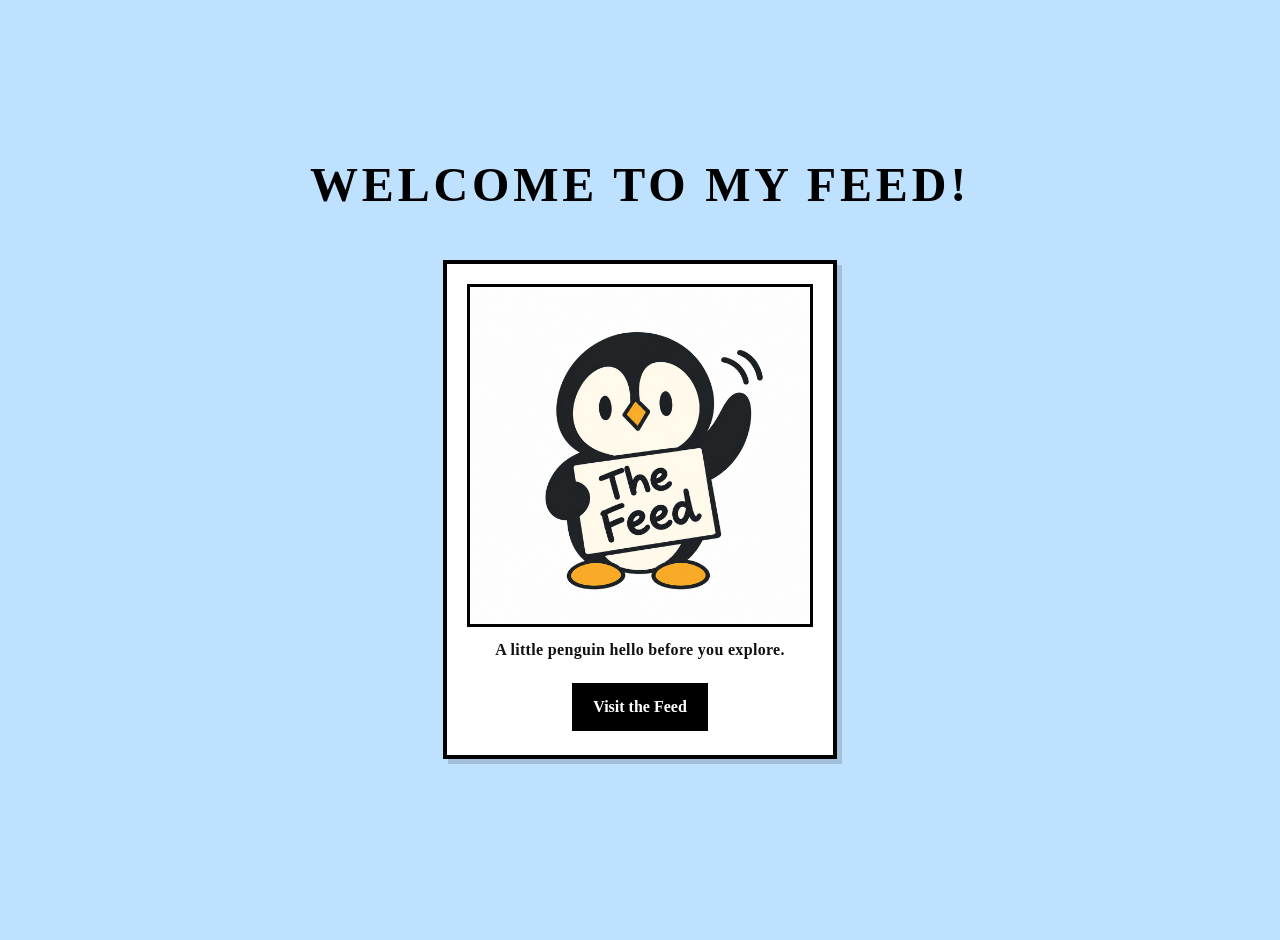
<file: index.html>
<!DOCTYPE html>
<html lang="en">
<head>
    <meta charset="UTF-8">
    <meta name="viewport" content="width=device-width, initial-scale=1.0">
    <title>Welcome to My Feed</title>
    <link rel="stylesheet" href="css/style.css">
</head>
<body class="home-page">
    <header>
        <h1>Welcome to my Feed!</h1>
    </header>

    <main class="home-main">
        <section class="welcome-card">
            <figure>
                <img src="img/video/penguin.gif" alt="Animated penguin waving">
                <figcaption>A little penguin hello before you explore.</figcaption>
            </figure>
            <nav class="feed-nav" aria-label="Feed navigation">
                <a href="feed.html">Visit the Feed</a>
            </nav>
        </section>
    </main>
</body>
</html>
</file>
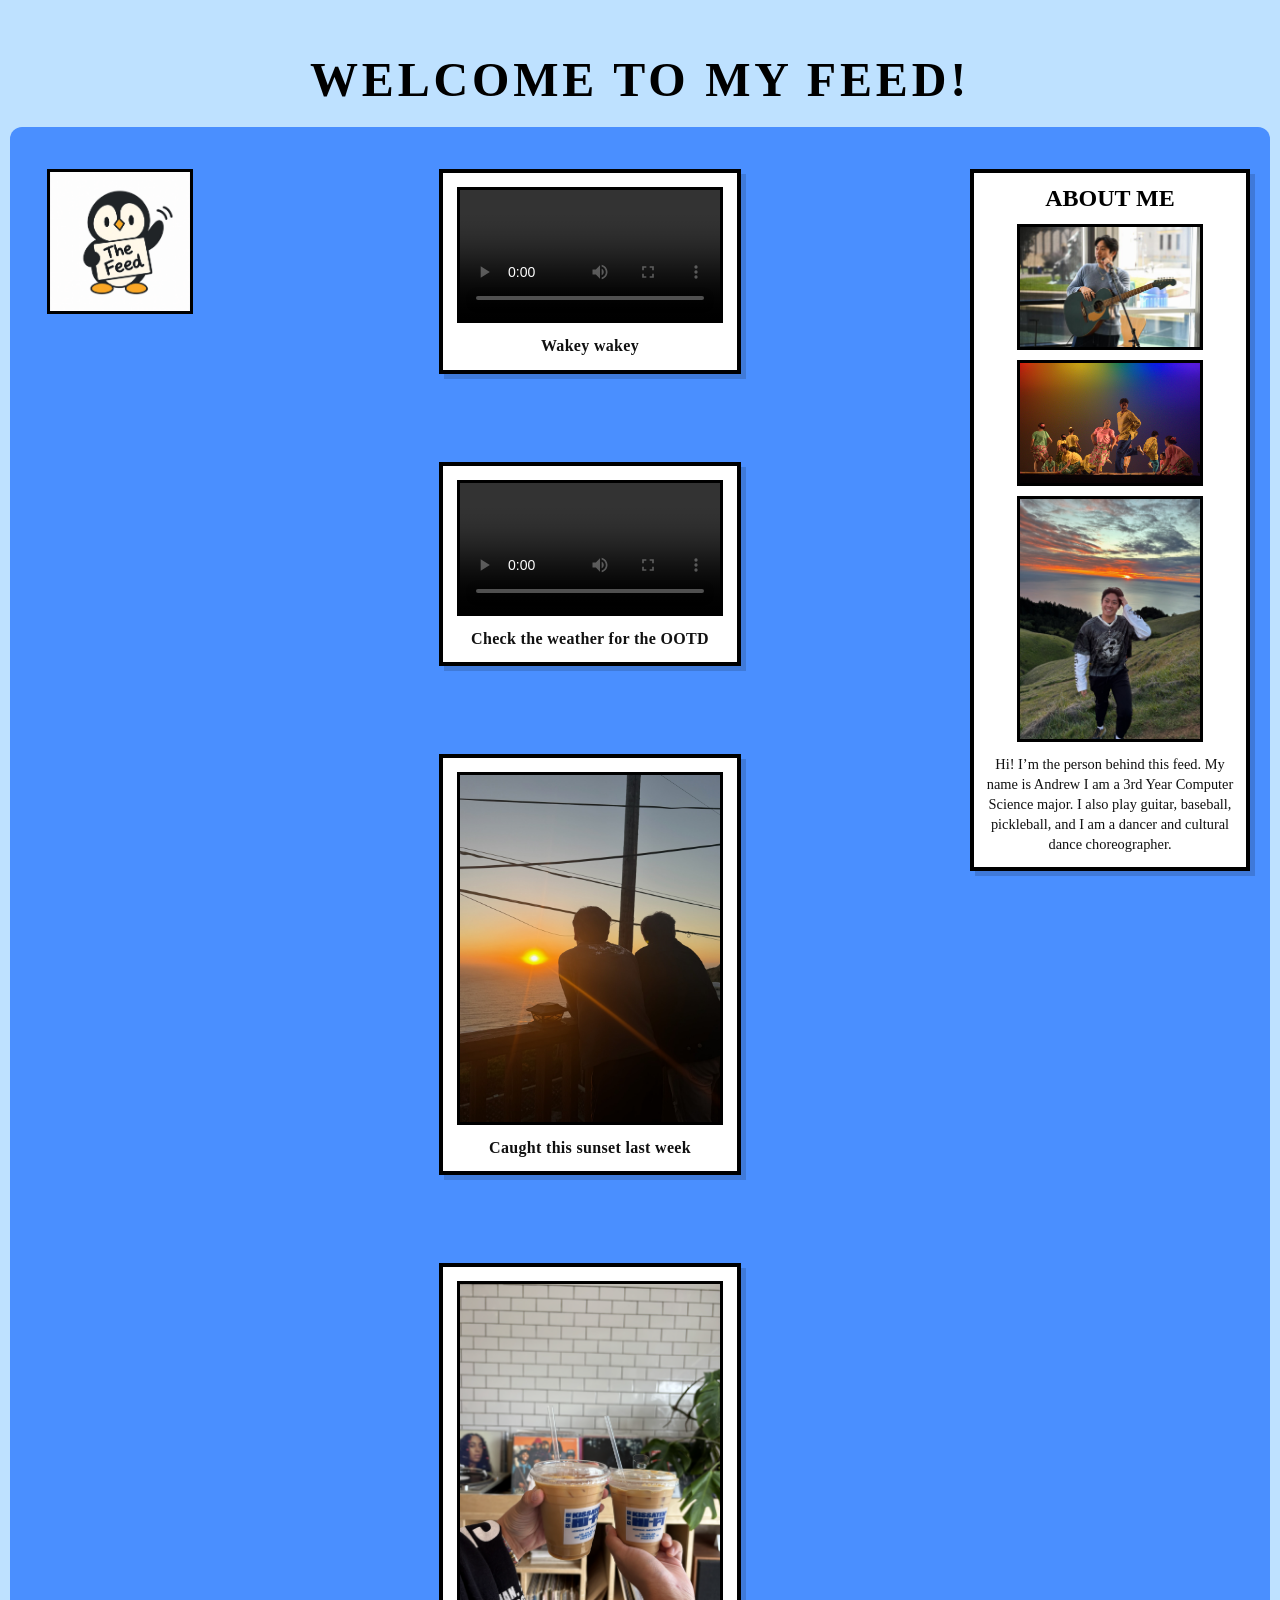
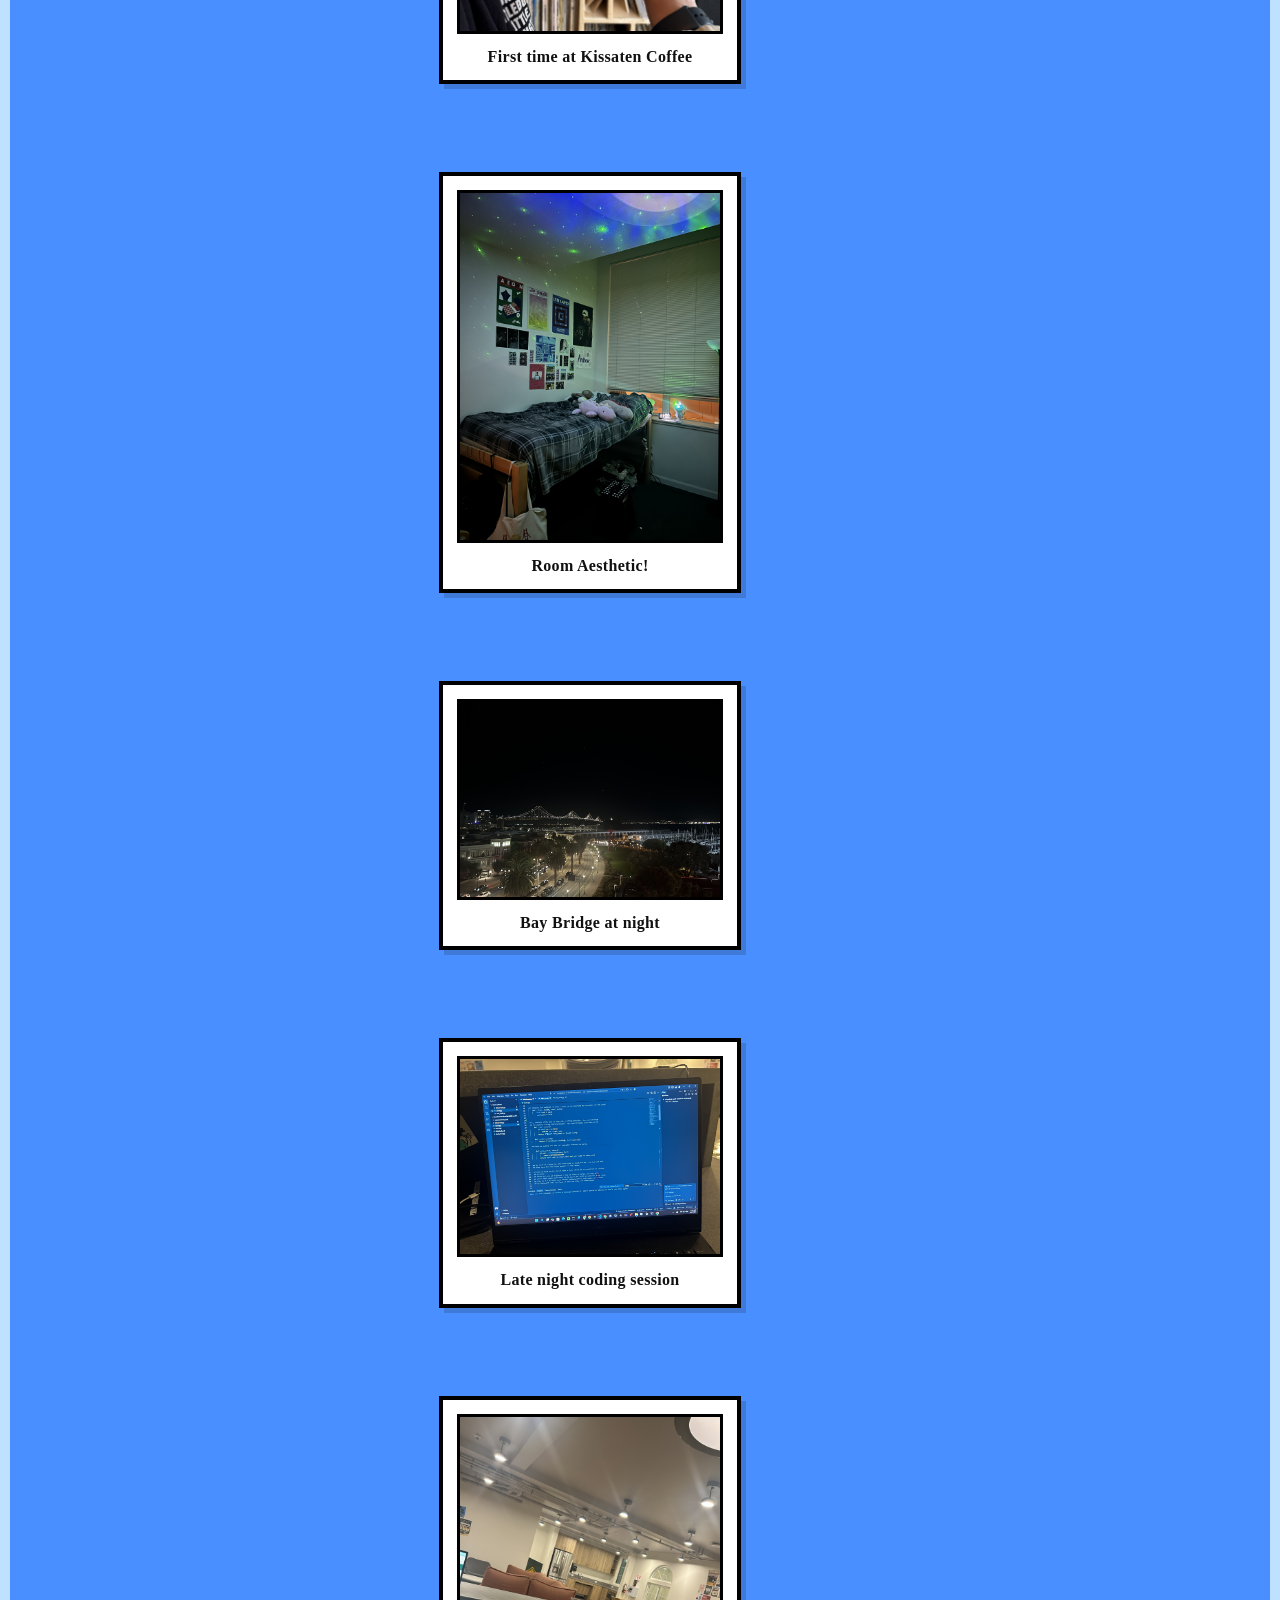
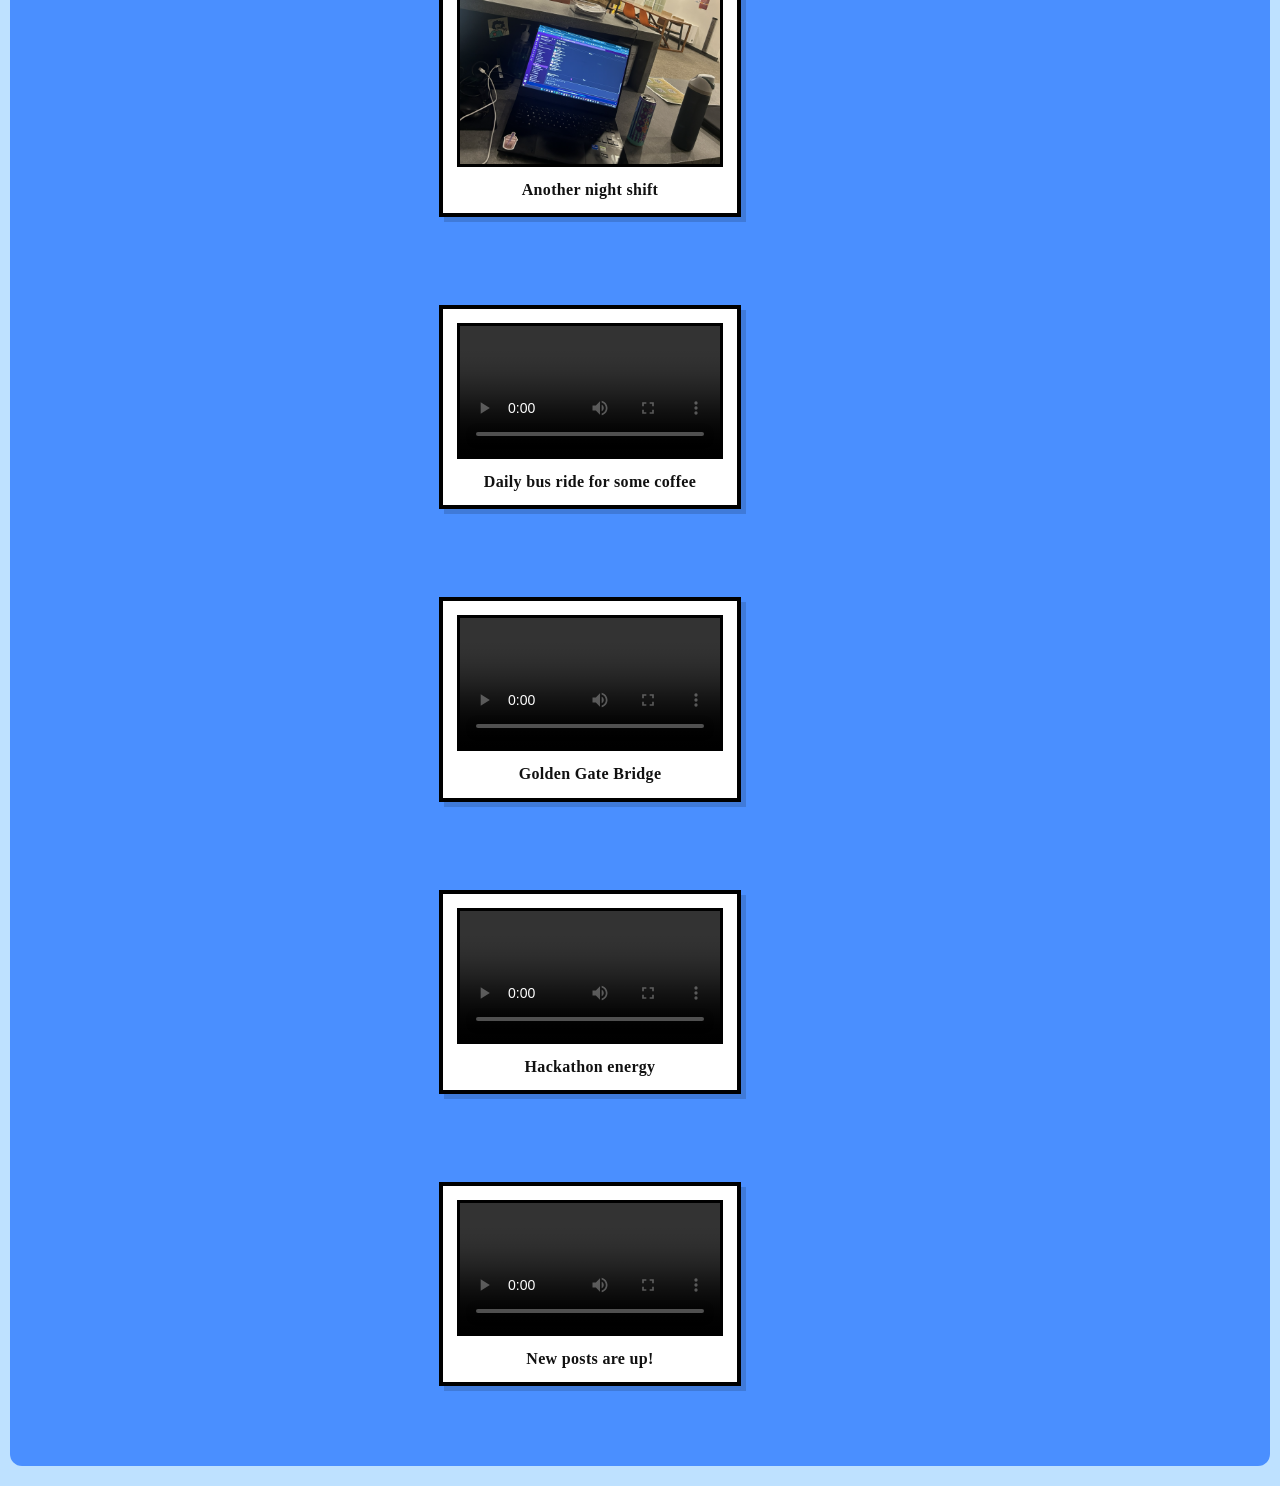
<file: feed.html>
<!DOCTYPE html>
<html lang="en">
<head>
    <meta charset="UTF-8">
    <meta name="viewport" content="width=device-width, initial-scale=1.0">
    <title>Document</title>
    <link rel="stylesheet" href="css/style.css">
</head>
<body class="feed-page">
    <header>
            <h1>Welcome to my Feed!</h1>
        </header>
    <main class="feed-main">
        <aside class="home-link">
            <a href="index.html" aria-label="Return to homepage">
                <img src="img/video/penguin.gif" alt="Return to homepage">
            </a>
        </aside>

        <div class="feed-posts">

            <section class="post-card">
                <figure>
                    <video width="275" height="350" controls>
                        <source src="img/video/WakeyWakey.mp4" type="video/mp4">
                    </video>
                    <figcaption>Wakey wakey</figcaption>
                </figure>
            </section>
            
            <section class="post-card">
                <figure>
                    <video width="275" height="350" controls>
                        <source src="img/video/Weather.mp4" type="video/mp4">
                    </video>
                    <figcaption>Check the weather for the OOTD</figcaption>
                </figure>
            </section>

            <section class="post-card">
                <figure>
                    <img src="img/sunset.png" alt="Sunset Image" width="275" height="350">
                </figure>
                <figcaption>Caught this sunset last week</figcaption>
            </section>

            <section class="post-card">
                <figure>
                    <img src="img/coffee.png" alt="Coffee Image" width="275" height="350">
                </figure>
                <figcaption>First time at Kissaten Coffee</figcaption>
            </section>

            <section class="post-card">
                <figure>
                    <img src="img/room.png" alt="Room Image" width="275" height="350">
                </figure>
                <figcaption>Room Aesthetic!</figcaption>
            </section>

            <section class="post-card">
                <figure>
                    <img src="img/BayBridge.png" alt="Bay Bridge at night" width="580" height="375">
                    <figcaption>Bay Bridge at night</figcaption>
                </figure>
            </section>

            <section class="post-card">
                <figure>
                    <img src="img/coding.png" alt="Coding on a computer" width="350" height="275">
                    <figcaption>Late night coding session</figcaption>
                </figure>
            </section>

            <section class="post-card">
                <figure>
                    <img src="img/nightShift.png" alt="Night shift" width="275" height="350">
                    <figcaption>Another night shift</figcaption>
                </figure>
            </section>

            <section class="post-card">
                <figure>
                    <video width="275" height="350" controls>
                        <source src="img/video/CoffeeTime.mp4" type="video/mp4">
                </video>
                <figcaption>Daily bus ride for some coffee</figcaption>
            </figure>
            </section>

            <section class="post-card">
                <figure>
                    <video width="275" height="350" controls>
                        <source src="img/video/GGBridge.mp4" type="video/mp4">
                    </video>
                    <figcaption>Golden Gate Bridge</figcaption>
                </figure>
            </section>

            <section class="post-card">
                <figure>
                    <video width="275" height="350" controls>
                        <source src="img/video/hackathon.mp4" type="video/mp4">
                    </video>
                    <figcaption>Hackathon energy</figcaption>
                </figure>
            </section>

            <section class="post-card">
                <figure>
                    <video width="275" height="350" controls>
                        <source src="img/video/posts.mp4" type="video/mp4">
                    </video>
                    <figcaption>New posts are up!</figcaption>
                </figure>
            </section>

        </div>

        <aside class="about-me">
            <h2>About Me</h2>
            <div class="about-images">
                <img src="img/me1.png" alt="Portrait of me">
                <img src="img/me3.png" alt="Another portrait of me">
                <img src="img/me2.png" alt="Another portrait of me">
            </div>
            <p>Hi! I’m the person behind this feed. My name is Andrew I am a 3rd Year Computer Science major. I also play guitar, baseball, pickleball, and I am a dancer and cultural dance choreographer. </p>
        </aside>

    </main>
</body>
</html>
</file>
<file: css/style.css>
body {
    margin: 20px 10px;
    background-color: rgb(190, 225, 255);
    min-height: 100vh;
    box-sizing: border-box;
    display: flex;
    flex-direction: column;
    justify-content: center;
    align-items: center;
    text-align: center;
    font-family: Arial, sans-serif;
    padding: 0;
}

header {
    font-family: "Palatino Linotype", "Book Antiqua", Georgia, serif;
}

h1 {
    text-align: center;
    margin-bottom: 20px;
    font-size: 3rem;
    letter-spacing: 0.08em;
    text-transform: uppercase;
    font-weight: 700;
}

.post-card,
.welcome-card {
    width: fit-content;
    max-width: 360px;
    margin: 30px auto;
    margin-bottom: 50px;
    padding: 14px 14px 12px;
    background-color: #ffffff;
    border: 4px solid #000000;
    box-shadow: 5px 5px 0 rgba(0, 0, 0, 0.15);
    text-align: center;
}

figure {
    margin: 0;
}

img, video {
    display: block;
    width: 100%;
    height: auto;
    max-width: 260px;
    margin: 0 auto;
    border-radius: 0;
    border: 3px solid #000000;
    background-color: #f3f3f3;
}

figcaption {
    margin-top: 12px;
    font-family: Georgia, "Times New Roman", serif;
    font-size: 1rem;
    line-height: 1.4;
    font-weight: 600;
    letter-spacing: 0.02em;
    color: #111111;
}

.feed-main {
    width: 100%;
    box-sizing: border-box;
    border-radius: 12px;
    background-color: rgb(74, 143, 255);
    display: grid;
    grid-template-columns: minmax(140px, 180px) minmax(0, 1fr) minmax(220px, 280px);
    gap: 24px;
    align-items: start;
    padding: 12px 20px 30px;
}

.home-link {
    position: sticky;
    top: 20px;
    margin: 30px 0 50px;
    text-align: center;
}

.home-link a {
    display: inline-block;
}

.home-link img {
    max-width: 140px;
}

.feed-posts {
    display: grid;
    grid-template-columns: 1fr;
    align-items: start;
    gap: 8px;
}

.feed-posts .post-card {
    justify-self: center;
}

.about-me {
    position: sticky;
    top: 20px;
    margin: 30px 0 50px;
    padding: 12px;
    background-color: #ffffff;
    border: 4px solid #000000;
    box-shadow: 5px 5px 0 rgba(0, 0, 0, 0.15);
    text-align: center;
}

.about-me h2 {
    margin: 0 0 12px;
    font-family: "Palatino Linotype", "Book Antiqua", Georgia, serif;
    font-size: 1.5rem;
    text-transform: uppercase;
}

.about-images {
    display: flex;
    flex-direction: column;
    gap: 10px;
}

.about-images img {
    max-width: 180px;
}

.about-me p {
    margin: 12px 0 0;
    font-family: Georgia, "Times New Roman", serif;
    font-size: 0.9rem;
    line-height: 1.4;
    color: #111111;
}

@media (max-width: 850px) {
    .feed-main {
        grid-template-columns: 1fr;
    }

    .home-link {
        position: static;
        margin: 20px auto;
    }

    .about-me {
        position: static;
        width: min(100%, 430px);
        box-sizing: border-box;
        justify-self: center;
    }
}

.home-page .home-main {
    display: flex;
    justify-content: center;
    padding: 8px 20px 36px;
}

.home-page .welcome-card {
    max-width: 430px;
    margin: 20px auto;
    padding: 20px 20px 24px;
}

.home-page .welcome-card img {
    max-width: 340px;
}

.home-page .feed-nav {
    margin-top: 22px;
}

.home-page .feed-nav a {
    display: inline-block;
    padding: 12px 18px;
    color: #ffffff;
    background-color: #000000;
    border: 3px solid #000000;
    font-family: Georgia, "Times New Roman", serif;
    font-weight: 700;
    text-decoration: none;
}

.home-page .feed-nav a:hover,
.home-page .feed-nav a:focus-visible {
    color: #000000;
    background-color: #ffffff;
}
</file>
